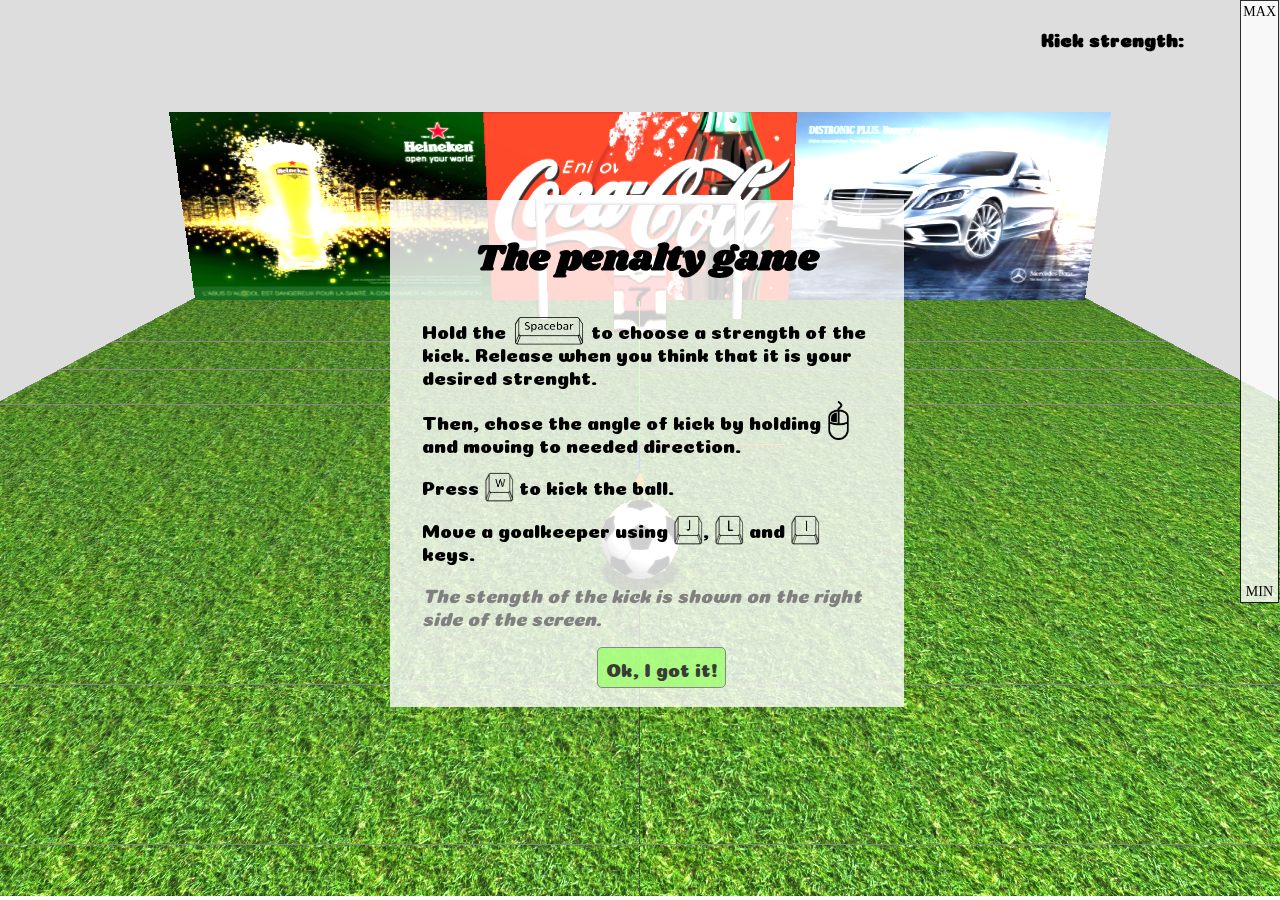
<file: templates/index.html>
<!DOCTYPE html>
<html>

<head>
    <meta charset=utf-8>
    <title>Kick-off football game</title>
    <style>
        body { margin: 0; overflow: hidden; }
        canvas { width: 100%; height: 100% }
    </style>
    <!-- Google fonts -->
    <link href="https://fonts.googleapis.com/css?family=Coiny|Shrikhand" rel="stylesheet">

    <!-- jQuery script -->
    <script src="https://ajax.googleapis.com/ajax/libs/jquery/3.1.1/jquery.min.js"></script>

    <!-- Style adding -->
    <link rel="stylesheet" type="text/css" href="css/style.css" media="screen" />
</head>

<body>
    <div class="controls">
        <h3>The penalty game</h3>
        <p> Hold the <img src="spacebar.png" class="img"> to choose a strength of the kick. Release when you think that it is your desired strenght.</p>              
        <p> Then, chose the angle of kick by holding <img src="mouseLeftKey.png" class="img3"> and moving to needed direction. </p>
        <p> Press <img src="Wbar.png" class="img2"> to kick the ball.</p> 
		<p> Move a goalkeeper using <img src="Jbar.png" class="img2">, <img src="Lbar.png" class="img2"> and <img src="Ibar.png" class="img2"> keys.</p>
        <p><i>The stength of the kick is shown on the right side of the screen.</i></p>        
        <p id="ok"><a>Ok, I got it!</a></p>
    </div>    
    <p id="message"></p>

    <p class="showCntr"><a>Show the controls</a></p>
    <p class="max">MAX</p>
    <p class="min">MIN</p>
    
    <!-- Strength bar -->
    <div class="box3"></div> 
    <div id="scaleAppend"></div>  <!-- <div id="scale" class="box"></div> -->  
    <div id="boxAppend"></div>  <!-- <div class="box2"></div> -->     
    <div class="kickStrangth">         
        <h4>Kick strength: <i id="kickStr"></i></h4> 
    </div>

    <!-- Scripts for three.js scene -->
    <script src="js/three.min.js"></script>
    <script src="js/physi.js"></script>
    <script src="js/controls/OrbitControls.js"></script>
    <script src="js/Stats.js"></script>
    <script src="js/KeyboardState.js"></script>

    <!-- The scene script -->
    <script src="js/scene.js"></script>
</body>

</html>
</file>
<file: templates/css/style.css>
/****** Controls ******/
.controls, .max, .min {
     position: absolute;
     display: block;
     z-index: 150;
}
.controls {
     top: 50%;
     left: 50%;
     margin-top: -250px;
     margin-left: -250px;
     background: rgba(255,255,255, 0.8);
     width: 450px;     
     padding-left: 2em;
     padding-right: 2em;
     line-height: 1.2;
}
.controls h3 {
    font-family: 'Shrikhand', cursive;
    font-size: 2.3em;
    text-align: center;
}
.controls p {
    font-family: 'Coiny', cursive;
    font-size: 1.2em;
}
.controls p i {
    color: grey
}
.controls p a {
    position: relative;
    display: inline-block;
    left: 50%;
    margin-left: -50px;
    text-align: center;
    background: #99ff66;
    border: 1px solid dimgray;
    border-radius: 5px;
    padding: 8px;
    opacity: 0.75;
}
.controls p a:hover {
    cursor: pointer;
    opacity: 1;
}

.showCntr {
    position: absolute;
    display: block;
    top: 1em;
    left: 1em;
    text-align: center;
    background: whitesmoke;
    border: 1px solid dimgray;
    border-radius: 5px;
    padding: 8px;
    opacity: 0.75;
}
.showCntr:hover {
    cursor: pointer;
    opacity: 1;
}

.kickStrangth {
    position: fixed;
    display: block;
    top: 1px;
    right: 5em;
    font-family: 'Coiny', cursive;
    font-size: 1.2em;
}
.max {
    font-size: 14px;
    top: -10px;
    right: 4px;
}
.min {
    font-size: 14px;
    top: 570px;
    right: 7px;
}

.img {
    position: relative;
    display: inline-block;
    width: 75px;
    height: 35px;
    top: 10px;
    margin-top: -20px;
}
.img2 {
    position: relative;
    display: inline-block;
    width: 30px;
    height: 30px;
    top: 7px;
    margin-top: -15px;
}
.img3 {
    position: relative;
    display: inline-block;
    width: 25px;
    top: 10px;
    margin-top: -15px;
}


/****** Goal message ******/
#message {
    position: absolute;
    display: block;
    top: 0.5em;
    left: 50%;
    font-family: 'Shrikhand', cursive;
    font-size: 4em;
}

/****** Strength bar ******/
.box {
    position: fixed;
    top: 0.9px;
    right: 2px;
    background: white;
    height: 600px; 
    width: 35.5px; 
    opacity: 0.5;
    z-index: 100;
}

.box2 {
    position: fixed;;
    top: 0.9px;
    right: 2px;
    background: linear-gradient(to top, #7FFF00, #FF0000);
    height: 600px; 
    width: 34px; 
    line-height: 1.2;
    padding-left: 2px; 
    opacity: 0.8;    
    z-index: 50;
}

.box3 {
    position: fixed;;
    top: 0;
    right: 1px;
    background: white;
    border: 1px solid black;
    height: 601px; 
    width: 37px;  
    opacity: 0.8;
    z-index: 0;
}
</file>
